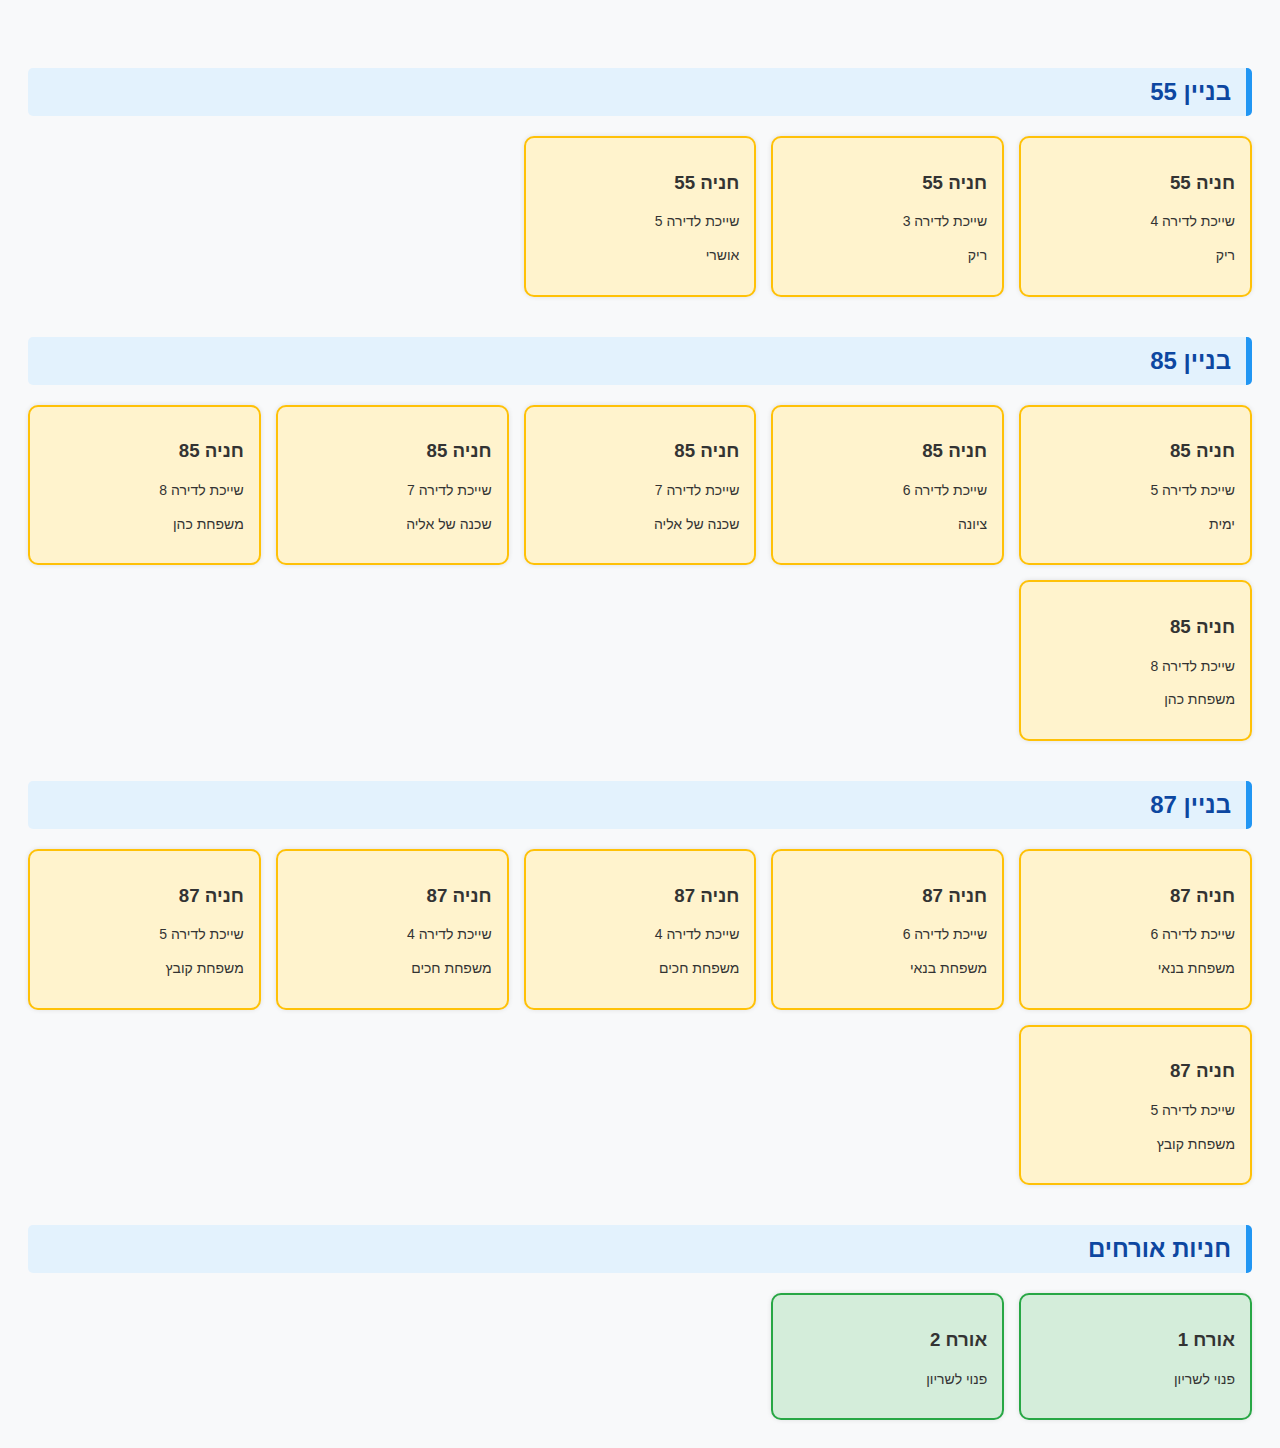
<file: guest-parking/index.html>
<!DOCTYPE html>
<html lang="he">
<head>
  <meta charset="UTF-8">
  <meta name="viewport" content="width=device-width, initial-scale=1.0">
  <title>מצב חניות</title>
  <link rel="stylesheet" href="style.css">
</head>
<body>


  <h2>בניין 55</h2>
  <div class="parking-list">
    <div class="card assigned"><h3>חניה 55</h3><p>שייכת לדירה 4</p><p>ריק</p></div>
    <div class="card assigned"><h3>חניה 55</h3><p>שייכת לדירה 3</p><p>ריק</p></div>
    <div class="card assigned"><h3>חניה 55</h3><p>שייכת לדירה 5</p><p>אושרי</p></div>
  </div>

  <h2>בניין 85</h2>
  <div class="parking-list">
    <div class="card assigned"><h3>חניה 85</h3><p>שייכת לדירה 5</p><p>ימית</p></div>
    <div class="card assigned"><h3>חניה 85</h3><p>שייכת לדירה 6</p><p>ציונה</p></div>
    <div class="card assigned"><h3>חניה 85</h3><p>שייכת לדירה 7</p><p>שכנה של אליה</p></div>
    <div class="card assigned"><h3>חניה 85</h3><p>שייכת לדירה 7</p><p>שכנה של אליה</p></div>
    <div class="card assigned"><h3>חניה 85</h3><p>שייכת לדירה 8</p><p>משפחת כהן</p></div>
    <div class="card assigned"><h3>חניה 85</h3><p>שייכת לדירה 8</p><p>משפחת כהן</p></div>
  </div>

  <h2>בניין 87</h2>
  <div class="parking-list">
    <div class="card assigned"><h3>חניה 87</h3><p>שייכת לדירה 6</p><p>משפחת בנאי</p></div>
    <div class="card assigned"><h3>חניה 87</h3><p>שייכת לדירה 6</p><p>משפחת בנאי</p></div>
    <div class="card assigned"><h3>חניה 87</h3><p>שייכת לדירה 4</p><p>משפחת חכים</p></div>
    <div class="card assigned"><h3>חניה 87</h3><p>שייכת לדירה 4</p><p>משפחת חכים</p></div>
    <div class="card assigned"><h3>חניה 87</h3><p>שייכת לדירה 5</p><p>משפחת קובץ</p></div>
    <div class="card assigned"><h3>חניה 87</h3><p>שייכת לדירה 5</p><p>משפחת קובץ</p></div>
  </div>

  <h2>חניות אורחים</h2>
  <div class="parking-list">
    <div class="card guest" id="guest1-card" onclick="window.location.href='orach1.html'">
      <h3>אורח 1</h3>
      <p id="guest1-status">פנוי לשריון</p>
    </div>

    <div class="card guest" id="guest2-card" onclick="window.location.href='orach2.html'">
      <h3>אורח 2</h3>
      <p id="guest2-status">פנוי לשריון</p>
    </div>
  </div>

  <script src="script.js"></script>
</body>
</html>
</file>
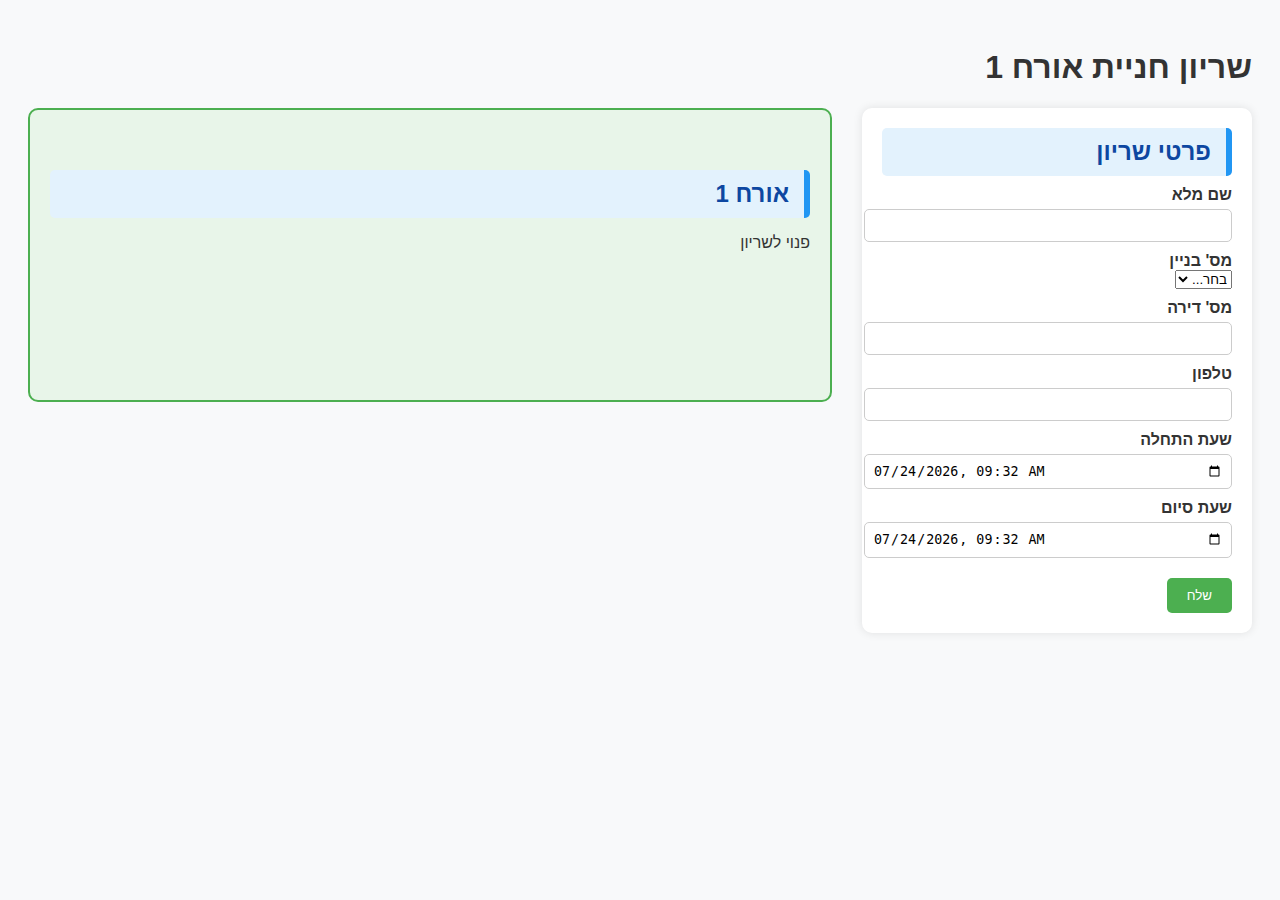
<file: guest-parking/orach1.html>
<!DOCTYPE html>
<html lang="he">
<head>
  <meta charset="UTF-8">
  <meta name="viewport" content="width=device-width, initial-scale=1.0">
  <title>שריון חניית אורח 1</title>
  <link rel="stylesheet" href="style.css">
</head>
<body>
  <h1>שריון חניית אורח 1</h1>
  <div class="container">
    <div class="form-section">
      <h2>פרטי שריון</h2>
      <form id="guest1-form">
        <label for="name">שם מלא</label>
        <input type="text" id="name" required>

        <label for="building">מס' בניין</label>
        <select id="building" required>
          <option value="">בחר...</option>
          <option value="87">87</option>
          <option value="85">85</option>
          <option value="55">55</option>
        </select>

        <label for="apartment">מס' דירה</label>
        <input type="text" id="apartment" required>

        <label for="phone">טלפון</label>
        <input type="tel" id="phone" pattern="\d{9,10}" required>

        <label for="from">שעת התחלה</label>
        <input type="datetime-local" id="from" required>

        <label for="to">שעת סיום</label>
        <input type="datetime-local" id="to" required>

        <button type="submit">שלח</button>
      </form>
    </div>

    <div class="card-preview">
      <h2>אורח 1</h2>
      <p>פנוי לשריון</p>
    </div>
  </div>

  <!-- טעינת הסקריפט הכללי של האתר -->
  <script src="script.js"></script>
</body>
</html>
</file>
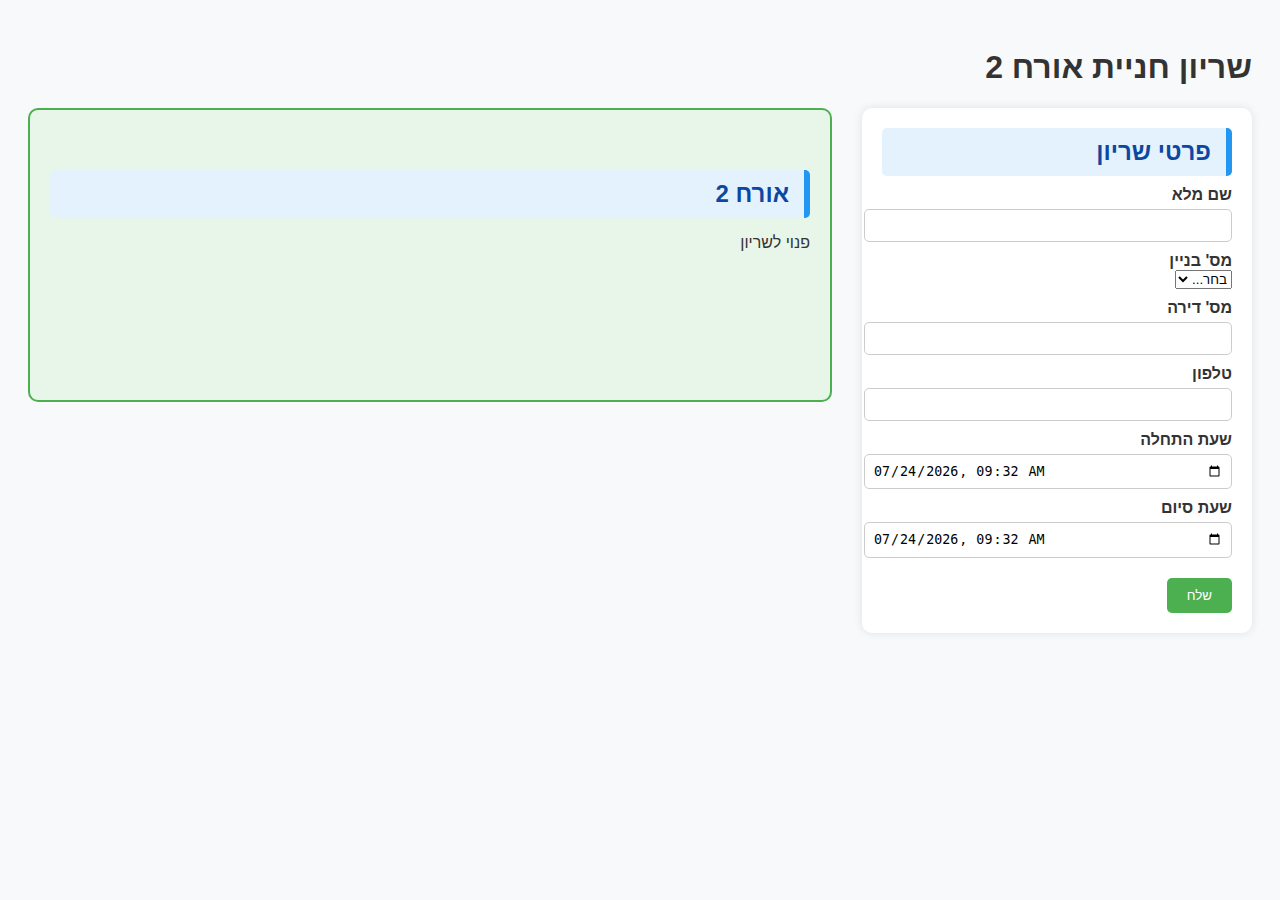
<file: guest-parking/orach2.html>
<!DOCTYPE html>
<html lang="he">
<head>
  <meta charset="UTF-8">
  <meta name="viewport" content="width=device-width, initial-scale=1.0">
  <title>שריון חניית אורח 2</title>
  <link rel="stylesheet" href="style.css">
</head>
<body>
  <h1>שריון חניית אורח 2</h1>
  <div class="container">
    <div class="form-section">
      <h2>פרטי שריון</h2>
      <form>
        <label for="name">שם מלא</label>
        <input type="text" id="name" required>

        <label for="building">מס' בניין</label>
        <select id="building" required>
          <option value="">בחר...</option>
          <option value="87">87</option>
          <option value="85">85</option>
          <option value="55">55</option>
        </select>

        <label for="apartment">מס' דירה</label>
        <input type="text" id="apartment" required>

        <label for="phone">טלפון</label>
        <input type="tel" id="phone" pattern="\d{9,10}" required>

        <label for="from">שעת התחלה</label>
        <input type="datetime-local" id="from" required>

        <label for="to">שעת סיום</label>
        <input type="datetime-local" id="to" required>

        <button type="submit">שלח</button>
      </form>
    </div>
    <div class="card-preview">
      <h2>אורח 2</h2>
      <p>פנוי לשריון</p>
    </div>
  </div>

  <script src="script.js"></script>
  <script src="script2.js"></script>

</body>
</html>
</file>
<file: guest-parking/style.css>
body {
    font-family: 'Segoe UI', Tahoma, Geneva, Verdana, sans-serif;
    direction: rtl;
    padding: 20px;
    background: #f8f9fa;
    color: #333;
  }
  
  .container {
    display: flex;
    gap: 30px;
    align-items: flex-start;
    justify-content: space-between;
    flex-wrap: wrap;
  }
  
  .form-section {
    background: #fff;
    padding: 20px;
    border-radius: 10px;
    box-shadow: 0 0 10px rgba(0, 0, 0, 0.1);
    width: 100%;
    max-width: 350px;
  }
  
  .form-section h2 {
    margin-top: 0;
  }
  
  label {
    display: block;
    margin-top: 10px;
    font-weight: bold;
  }
  
  input {
    width: 100%;
    padding: 8px;
    margin-top: 5px;
    border: 1px solid #ccc;
    border-radius: 5px;
  }
  
  button {
    margin-top: 20px;
    padding: 10px 20px;
    background: #4CAF50;
    color: white;
    border: none;
    border-radius: 5px;
    cursor: pointer;
  }
  
  .card-preview {
    flex: 1;
    background: #e8f5e9;
    border: 2px solid #4CAF50;
    border-radius: 10px;
    padding: 20px;
    min-height: 250px;
  }
  
  .parking-list {
    display: grid;
    grid-template-columns: repeat(auto-fill, minmax(200px, 1fr));
    gap: 15px;
    margin-top: 20px;
  }
  
  .card {
    background: #fff;
    padding: 15px;
    border-radius: 10px;
    box-shadow: 0 0 5px rgba(0, 0, 0, 0.1);
    transition: transform 0.3s ease, box-shadow 0.3s ease;
  }
  
  .card:hover {
    transform: scale(1.03);
    box-shadow: 0 6px 20px rgba(0, 0, 0, 0.1);
  }
  
  .card.guest {
    border: 2px solid #28a745;
    background: #d4edda;
  }
  
  .card.guest.occupied {
    background-color: #f8d7da;
    border-color: #dc3545;
  }
  
  .card.assigned {
    background-color: #fff3cd;
    border: 2px solid #ffc107;
  }
  
  .card p {
    font-size: 14px;
    line-height: 1.4;
    word-break: break-word;
  }
  
  @media (max-width: 768px) {
    .parking-list {
      grid-template-columns: repeat(auto-fill, minmax(150px, 1fr));
    }
  
    .container {
      flex-direction: column;
    }
  
    .form-section {
      max-width: 100%;
    }
  }
  @media (prefers-color-scheme: dark) {
  body {
    background: #121212;
    color: #e0e0e0;
  }

  .form-section,
  .card,
  .card-preview {
    background: #1e1e1e;
    color: #fff;
    border-color: #444;
  }

  input, select {
    background: #2a2a2a;
    color: #fff;
    border: 1px solid #555;
  }

  .card.guest {
    background: #204d3d;
    border-color: #28a745;
  }

  .card.guest.occupied {
    background-color: #5f1d1d;
    border-color: #dc3545;
  }

  .card.assigned {
    background-color: #4e3b15;
    border-color: #ffc107;
  }
}
h2 {
    margin-top: 40px;
    margin-bottom: 10px;
    font-size: 1.5rem;
    background-color: #e3f2fd;
    padding: 10px 15px;
    border-right: 6px solid #2196f3;
    border-radius: 5px;
    color: #0d47a1;
  }
</file>
